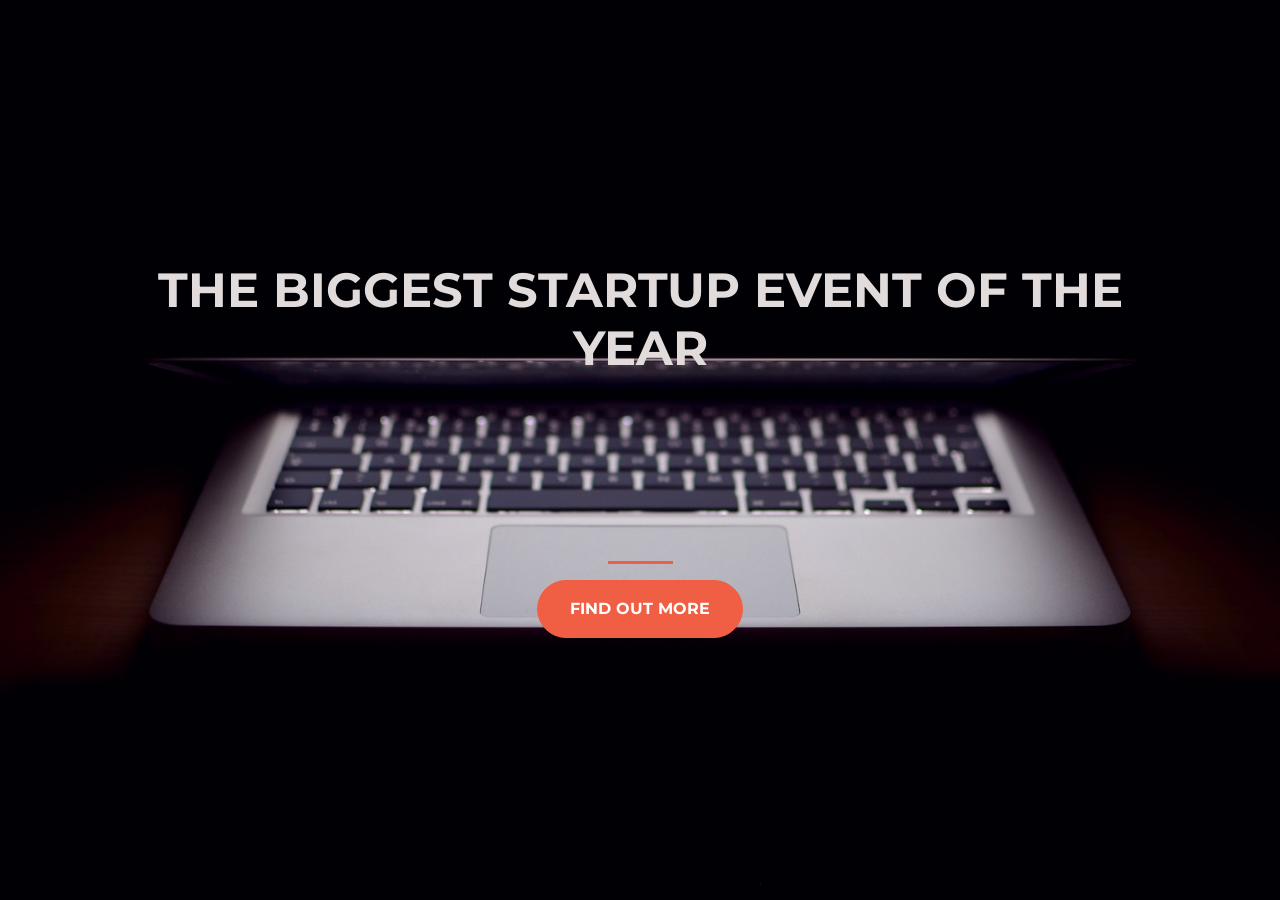
<file: index.html>
<!DOCTYPE html>
<html>
  <head>
    <title>Startup</title>
     <!-- Required meta tags -->
    <meta charset="utf-8">
    <meta name="viewport" content="width=device-width, initial-scale=1">

    <!-- Google Fonts -->
    <link href="https://fonts.googleapis.com/css?family=Montserrat" rel="stylesheet">

    <!-- Bootstrap CSS from a CDN. This way you don't have to include the bootstrap file yourself -->
    <link rel="stylesheet" href="https://stackpath.bootstrapcdn.com/bootstrap/4.3.1/css/bootstrap.min.css" integrity="sha384-ggOyR0iXCbMQv3Xipma34MD+dH/1fQ784/j6cY/iJTQUOhcWr7x9JvoRxT2MZw1T" crossorigin="anonymous">
    
    <!-- Your own stylesheet -->
    <link rel="stylesheet" type="text/css" href="style.css">
  </head>
  <body>
      <div class="container d-flex align-items-center h-100">
        <div class="row">
        <header class="text-center col-12">
          <h1 class="text-uppercase"><strong>The biggest startup event of the year</strong></h1>
        </header>
        <section class="text-center col-12">
          <div class="buffer col-12"></div>
          <hr>
          <a href="https://mailchi.mp/73ee60fa62cf/wise-people"> <button class="btn btn-primary btn-xl">Find out more</button> </a>
        </section>
        </div>
      </div>
  </body>
</html>
</file>
<file: style.css>
body,
html {
  width: 100%;
  height: 100%;
  font-family: 'Montserrat', sans-serif;
  background: url(header.jpg) no-repeat center center fixed; 
  -webkit-background-size: cover;
  -moz-background-size: cover;
  -o-background-size: cover;
  background-size: cover;
}

h1 {
  font-size: 3rem;
  color: #e2dbdb;}

.btn { 
    font-weight: 700;
    border-radius: 300px;
    text-transform: uppercase;
}

.btn-primary {
  background-color: #F05F44;
  border-color: #F05F44;
}

.btn-primary:hover {
  background-color: #ee4b08;
  border-color:#ee4b08 ;
  border-width: 4px;
}
.btn-xl {
  padding: 1rem 2rem;
}

hr{
  border-color:#F05F44 ;
  border-width: 3px;
  max-width: 65px;
}

.buffer{
  height: 10rem;
}
</file>
<file: style_landing.css>
body,
html {
  width: 100%;
  height: 100%;
  font-family: 'Montserrat', sans-serif;
  background: url(header.jpg) no-repeat center center fixed; 
  -webkit-background-size: cover;
  -moz-background-size: cover;
  -o-background-size: cover;
  background-size: cover;
}

h1 {
  font-size: 3rem;
  color: #e2dbdb;}

.btn { 
    font-weight: 700;
    border-radius: 300px;
    text-transform: uppercase;
}

.btn-primary {
  background-color: #F05F44;
  border-color: #F05F44;
}

.btn-primary:hover {
  background-color: #ee4b08;
  border-color:#ee4b08 ;
  border-width: 4px;
}
.btn-xl {
  padding: 1rem 2rem;
}

hr{
  border-color:#F05F44 ;
  border-width: 3px;
  max-width: 65px;
}

.buffer{
  height: 10rem;
}
</file>
